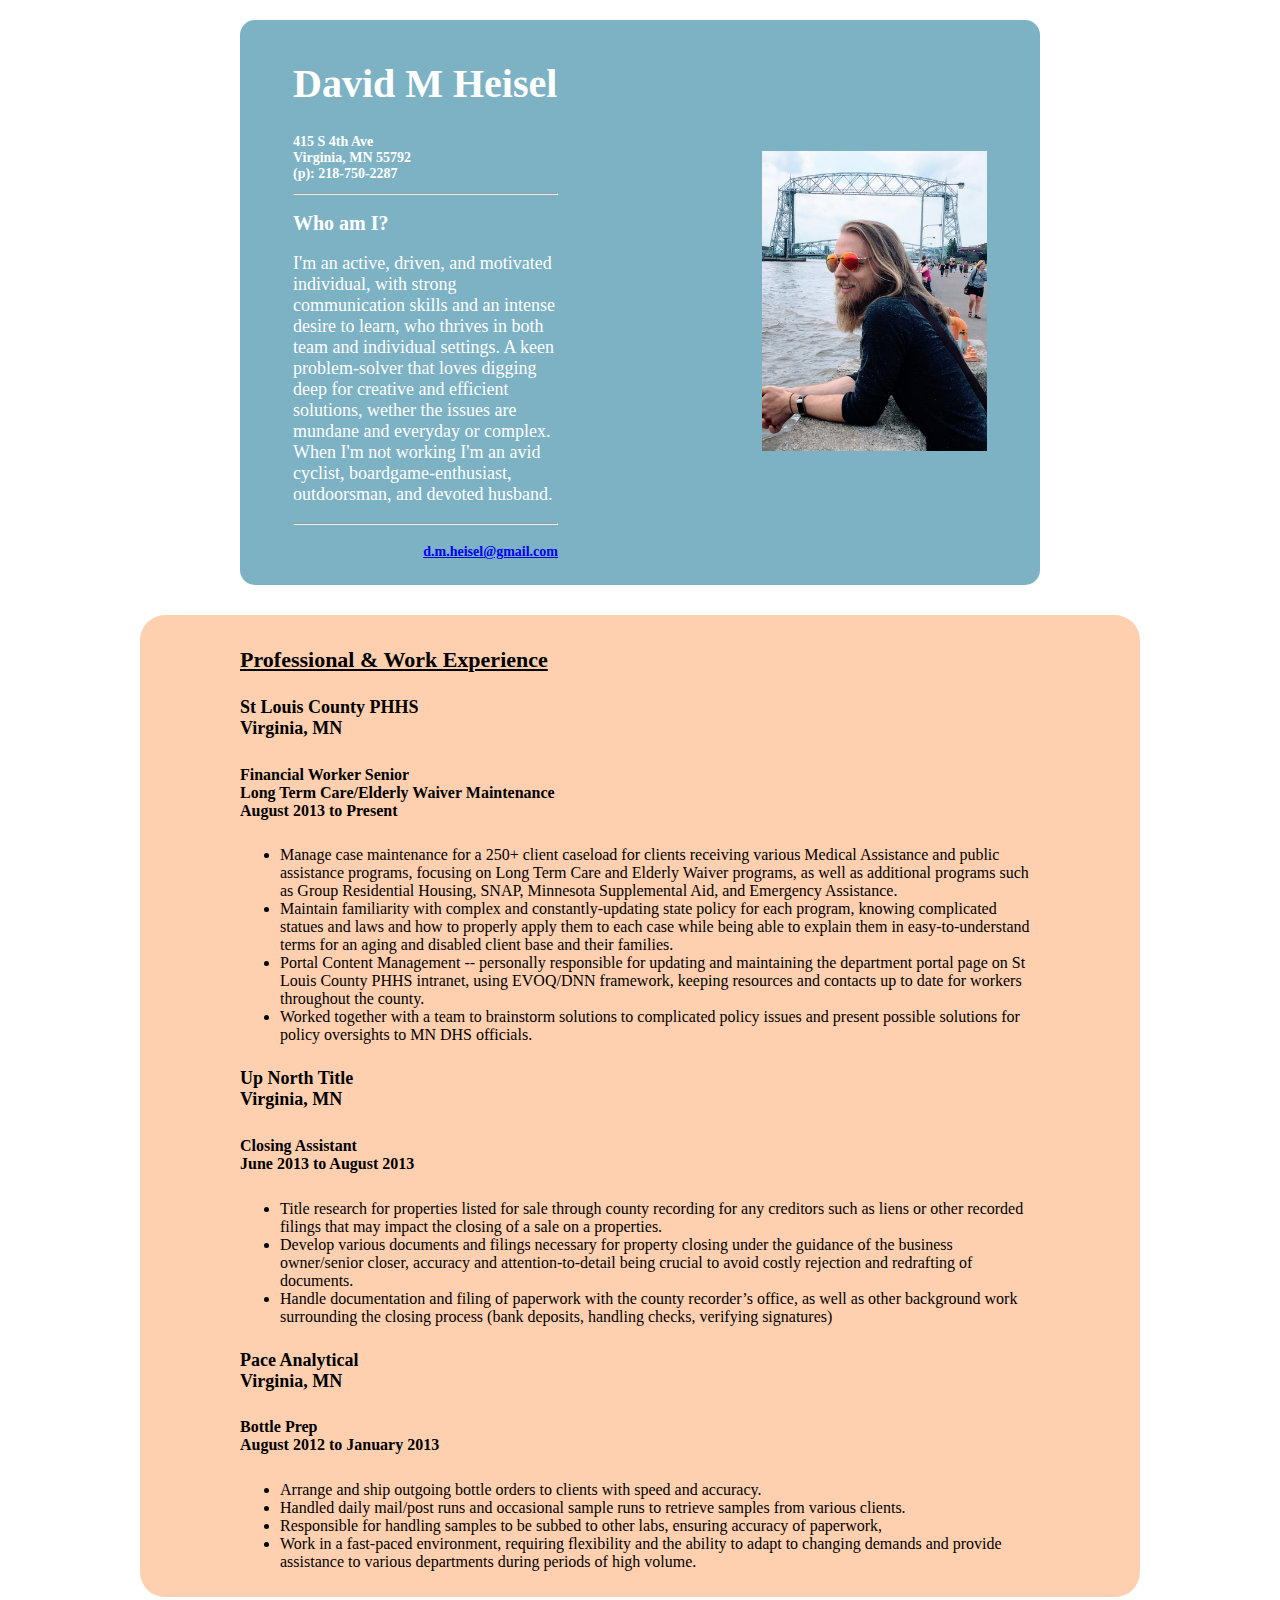
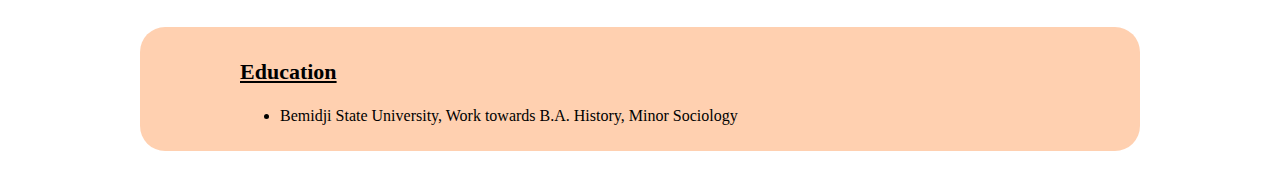
<file: index.html>
<!DOCTYPE html>
<html>
  <head>
    <link href="stylesheet.css" rel="stylesheet">
  </head>
  <body>
    <div class="topper">
      <div class="container">
      	<table>
          <tr>
            <td style="width: 40%;">
          	  <h1>David M Heisel</h1>
              <h2>415 S 4th Ave <br> Virginia, MN 55792 <br> (p): 218-750-2287 </h2>
              <hr>
              <h2 style = "font-size: 20px">Who am I?</h3>          
              <p>I'm an active, driven, and motivated individual, with strong communication skills and an intense desire to learn, who thrives in both team and individual settings. A keen problem-solver that loves digging deep for creative and efficient solutions, wether the issues are mundane and everyday or complex. When I'm not working I'm an avid cyclist, boardgame-enthusiast, outdoorsman, and devoted husband.  </p>
              <hr>
              <h2 style = "float:right">
                <a href="mailto:d.m.heisel@gmail.com" target="_top">d.m.heisel@gmail.com
                </a>
              </h2>
            </td>
            <td style ="width: 50%;">
              <img src="IMG_2902.JPG" style="margin-left: 200px ;width:225px;height:300px;">
            </td>
          </tr>
        </table>
      </div>
    </div>
    <div class="work-exp">
      <div class="container">
    	<h3>Professional & Work Experience</h3>
          <h4>St Louis County PHHS <br> Virginia, MN</h4>
    	  <h5>Financial Worker Senior <br> 
          Long Term Care/Elderly Waiver Maintenance <br>
          August 2013 to Present</h5>
  	      <ul>
          <li>Manage case maintenance for  a 250+ client caseload for clients receiving various Medical Assistance and public assistance programs, focusing on Long Term Care and Elderly Waiver programs, as well as additional programs such as Group Residential Housing, SNAP, Minnesota Supplemental Aid, and Emergency Assistance.</li>
    	    <li> Maintain familiarity with complex and constantly-updating state policy for each program, knowing complicated statues and laws and how to properly apply them to each case while being able to explain them in easy-to-understand terms for an aging and disabled client base and their families.</li>
          <li> Portal Content Management -- personally responsible for updating and maintaining the department portal page on St Louis County PHHS intranet, using EVOQ/DNN framework, keeping resources and contacts up to date for workers throughout the county.</li>
          <li>Worked together with a team to brainstorm solutions to complicated policy issues and present possible solutions for policy oversights to MN DHS officials.</li>
          </ul>
    	  <h4>Up North Title<br> Virginia, MN</h4>
    	  <h5>Closing Assistant <br>June 2013 to August 2013</h5>
    	    <ul>
    	    <li>Title research for properties listed for sale through county recording for any creditors such as liens or other recorded filings  that may impact the closing of a sale on a properties.</li>
    	    <li>Develop various documents and filings necessary for property closing under the guidance of the business owner/senior closer, accuracy and attention-to-detail being crucial to avoid costly rejection and redrafting of documents.</li>
      	  <li>Handle documentation and filing of paperwork with the county recorder’s office, as well as other background work surrounding the closing process (bank deposits, handling checks, verifying signatures)</li>
      	  </ul>
        <h4>Pace Analytical<br> Virginia, MN</h4>
        <h5>Bottle Prep<br>August 2012 to January 2013</h5>
    	    <ul>
    	    <li>Arrange and ship outgoing bottle orders to clients with speed and accuracy.</li>
    	    <li> Handled daily mail/post runs and occasional sample runs to retrieve samples from various clients.</li>
    	    <li>Responsible for handling samples to be subbed to other labs, ensuring accuracy of paperwork, </li>
          <li>Work in a fast-paced environment, requiring flexibility and the ability to adapt to changing demands and provide assistance to various departments during periods of high volume.</li>
      </div>
    </div>
    <div class="edu">
      <div class="container">
      	<h3>Education</h3>
      	<ul>
      	  <li>Bemidji State University, Work towards B.A. History, Minor Sociology</li>
      	</ul>
      </div>
    </div>
  </body>
</html>
</file>
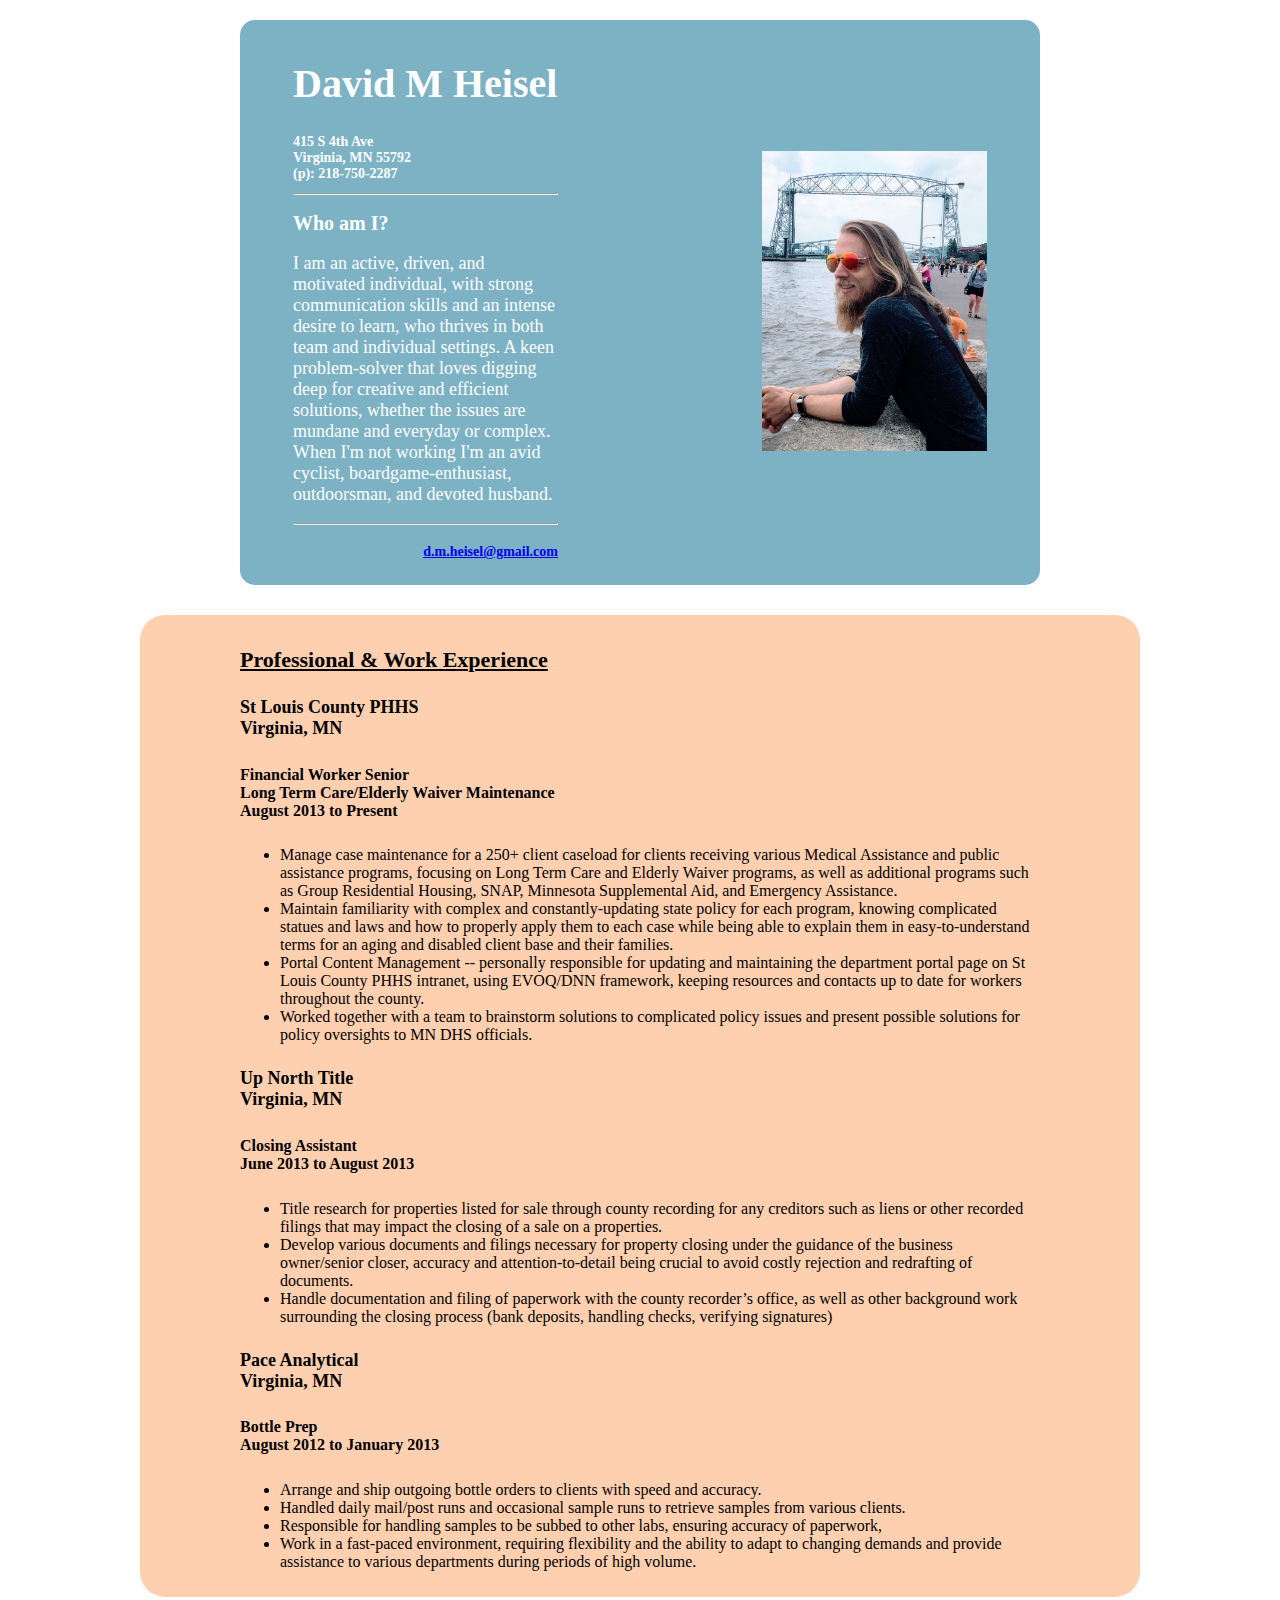
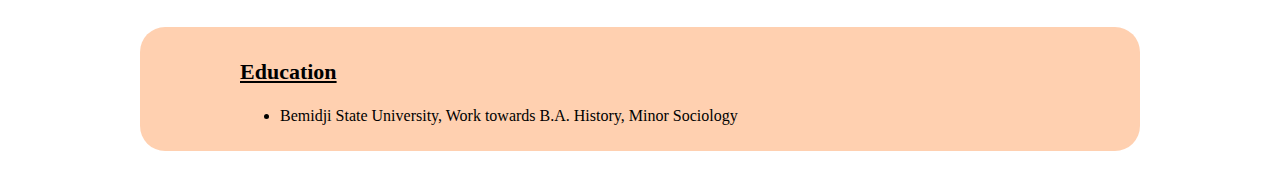
<file: resume.html>
<!DOCTYPE html>
<html>
  <head>
    <link href="stylesheet.css" rel="stylesheet">
  </head>
  <body>
    <div class="topper">
      <div class="container">
      	<table>
          <tr>
            <td style="width: 40%;">
          	  <h1>David M Heisel</h1>
              <h2>415 S 4th Ave <br> Virginia, MN 55792 <br> (p): 218-750-2287 </h2>
              <hr>
              <h2 style = "font-size: 20px">Who am I?</h3>          
              <p>I am an active, driven, and motivated individual, with strong communication skills and an intense desire to learn, who thrives in both team and individual settings. A keen problem-solver that loves digging deep for creative and efficient solutions, whether the issues are mundane and everyday or complex. When I'm not working I'm an avid cyclist, boardgame-enthusiast, outdoorsman, and devoted husband.  </p>
              <hr>
              <h2 style = "float:right">
                <a href="mailto:d.m.heisel@gmail.com" target="_top">d.m.heisel@gmail.com
                </a>
              </h2>
            </td>
            <td style ="width: 50%;">
              <img src="IMG_2902.JPG" style="margin-left: 200px ;width:225px;height:300px;">
            </td>
          </tr>
        </table>
      </div>
    </div>
    <div class="work-exp">
      <div class="container">
    	<h3>Professional & Work Experience</h3>
          <h4>St Louis County PHHS <br> Virginia, MN</h4>
    	  <h5>Financial Worker Senior <br> 
          Long Term Care/Elderly Waiver Maintenance <br>
          August 2013 to Present</h5>
  	      <ul>
          <li>Manage case maintenance for  a 250+ client caseload for clients receiving various Medical Assistance and public assistance programs, focusing on Long Term Care and Elderly Waiver programs, as well as additional programs such as Group Residential Housing, SNAP, Minnesota Supplemental Aid, and Emergency Assistance.</li>
    	    <li> Maintain familiarity with complex and constantly-updating state policy for each program, knowing complicated statues and laws and how to properly apply them to each case while being able to explain them in easy-to-understand terms for an aging and disabled client base and their families.</li>
          <li> Portal Content Management -- personally responsible for updating and maintaining the department portal page on St Louis County PHHS intranet, using EVOQ/DNN framework, keeping resources and contacts up to date for workers throughout the county.</li>
          <li>Worked together with a team to brainstorm solutions to complicated policy issues and present possible solutions for policy oversights to MN DHS officials.</li>
          </ul>
    	  <h4>Up North Title<br> Virginia, MN</h4>
    	  <h5>Closing Assistant <br>June 2013 to August 2013</h5>
    	    <ul>
    	    <li>Title research for properties listed for sale through county recording for any creditors such as liens or other recorded filings  that may impact the closing of a sale on a properties.</li>
    	    <li>Develop various documents and filings necessary for property closing under the guidance of the business owner/senior closer, accuracy and attention-to-detail being crucial to avoid costly rejection and redrafting of documents.</li>
      	  <li>Handle documentation and filing of paperwork with the county recorder’s office, as well as other background work surrounding the closing process (bank deposits, handling checks, verifying signatures)</li>
      	  </ul>
        <h4>Pace Analytical<br> Virginia, MN</h4>
        <h5>Bottle Prep<br>August 2012 to January 2013</h5>
    	    <ul>
    	    <li>Arrange and ship outgoing bottle orders to clients with speed and accuracy.</li>
    	    <li> Handled daily mail/post runs and occasional sample runs to retrieve samples from various clients.</li>
    	    <li>Responsible for handling samples to be subbed to other labs, ensuring accuracy of paperwork, </li>
          <li>Work in a fast-paced environment, requiring flexibility and the ability to adapt to changing demands and provide assistance to various departments during periods of high volume.</li>
      </div>
    </div>
    <div class="edu">
      <div class="container">
      	<h3>Education</h3>
      	<ul>
      	  <li>Bemidji State University, Work towards B.A. History, Minor Sociology</li>
      	</ul>
      </div>
    </div>
  </body>
</html>
</file>
<file: stylesheet.css>
.topper h1 {
  font-size: 40px;
  color: #fff;
  font-family: serif;
  font-weight: bold;
}

.topper h2 {
  color: #fff;
  font-size: 14px
}

.topper p {
  color: #fff;
  font-size: 18px;
}

.work-exp h3 {
  font-size: 22px;
  font-family: serif;
  font-weight: bold;
  text-decoration: underline;
}

.work-exp .container {
  width: 800px;
  margin: 20px auto 30px;
  padding: 10px 100px 10px 100px;
  border-radius: 25px;
  background-color: rgba(255, 102, 0, 0.308);
  position: relative;
  text-align: left;
}
.edu h3 {
  font-size: 22px;
  font-family: serif;
  font-weight: bold;
  text-decoration: underline;
}
.edu .container {
  width: 800px;
  margin: 20px auto 30px;
  padding: 10px 100px 10px 100px;
  border-radius: 25px;
  background-color: rgba(255, 102, 0, 0.308);
  position: relative;
  text-align: left;
}
.work-exp h5 {
  font-size: 16px;
}

.work-exp h4 {
  font-weight: bold;
  font-family: serif;
  font-size: 18px;
}

.topper .container {
  width: 700px;
  margin: 20px auto 30px;
  position: relative;
  padding: 10px 50px 10px 50px;
  border-radius: 15px;
  background-color: rgba(110, 170, 190, 0.900);
  text-align: left;
}
</file>
